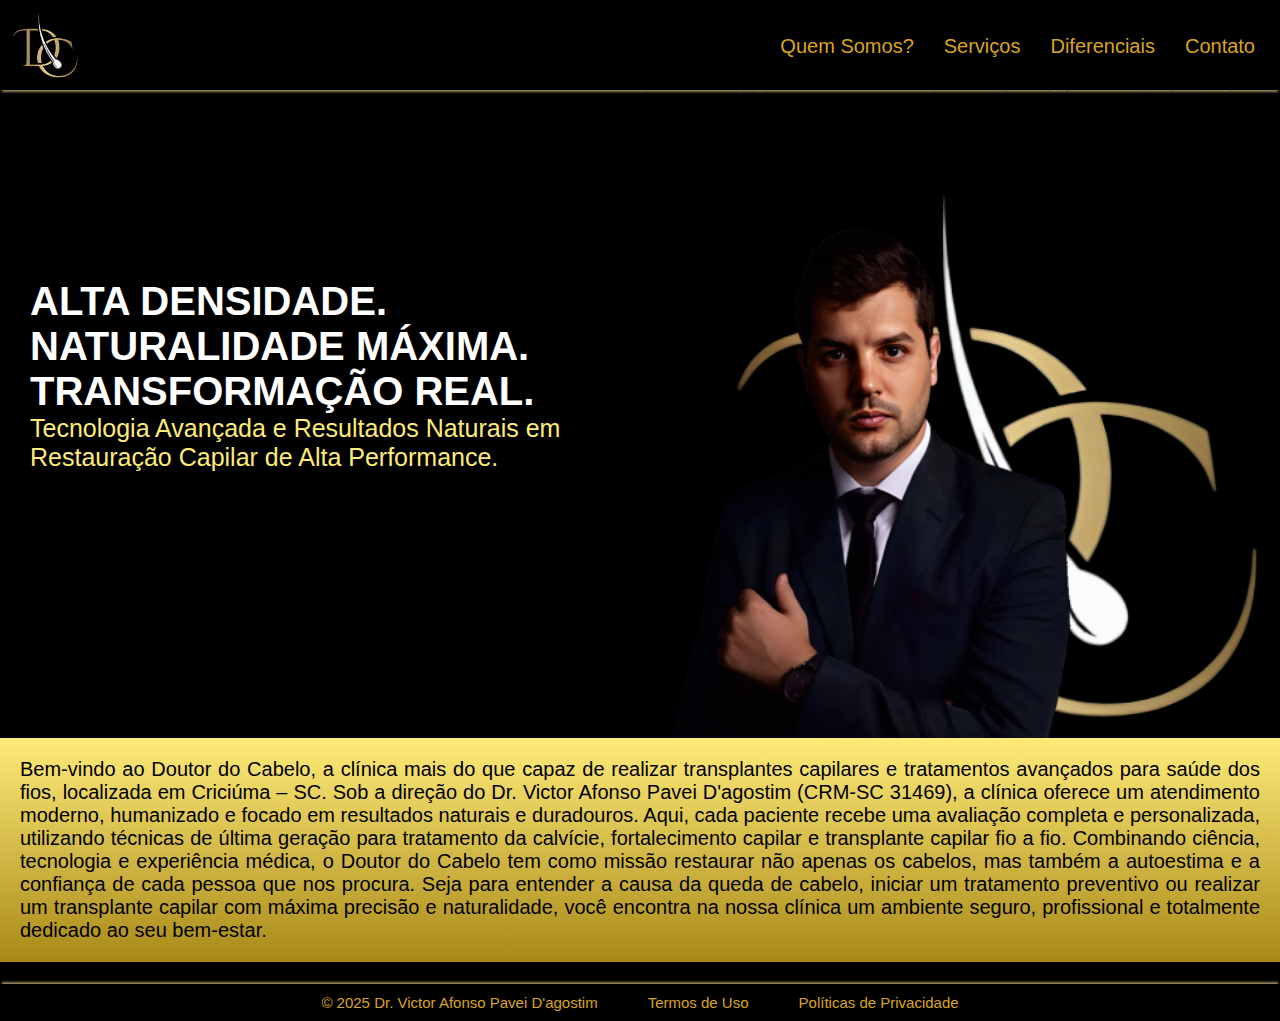
<file: index.html>
<!DOCTYPE html>
<html lang="pt-BR">
<head>
    <meta charset="UTF-8">
    <meta name="viewport" content="width=device-width, initial-scale=1.0">
    <meta name="author" content="Marco A. V.; Anthony H. H.; Iuri F.">
    <meta name="description" content="Clínica capilar de Doutor Victor Afonso Pavei Dagostim">
    <title>Doutor do Cabelo - Transplante Capilar</title>
    <link rel="stylesheet" href="css/style.css">
    <script type="text/javascript" defer src="js/javascript.js"></script>
    <link rel="icon" href="img/logoboa.png">
</head>
<body class="index">
    <header>
        <figure><a href="index.html"><img src="img/logoboa.png" alt="Doutro do Cabelo logo"></a></figure>
        <nav>
            <ul>
                <li><a href="nav/sobre.html">Quem Somos?</a></li>
                <li><a href="nav/procedimentos.html">Serviços</a></li>
                <li><a href="nav/resultados.html">Diferenciais</a></li>
                <li><a href="nav/contato.html">Contato</a></li>
            </ul>
        </nav>
    </header>

    <main>
        <section id="doutor">
            <article>
                <h3>ALTA DENSIDADE. NATURALIDADE MÁXIMA. TRANSFORMAÇÃO REAL.</h3>
                <h4>Tecnologia Avançada e Resultados Naturais em Restauração Capilar de Alta Performance.</h4>
            </article>
            <img src="img/inicial.webp" alt="Dr. Victor D'agostim">
        </section>

        <section id="introducao">
            <article id="intro-info">
                <p>Bem-vindo ao Doutor do Cabelo, a clínica mais do que capaz de realizar transplantes capilares e tratamentos avançados para saúde dos fios, localizada em Criciúma – SC. Sob a direção do Dr. Victor Afonso Pavei D'agostim (CRM-SC 31469), a clínica oferece um atendimento moderno, humanizado e focado em resultados naturais e duradouros. Aqui, cada paciente recebe uma avaliação completa e personalizada, utilizando técnicas de última geração para tratamento da calvície, fortalecimento capilar e transplante capilar fio a fio. Combinando ciência, tecnologia e experiência médica, o Doutor do Cabelo tem como missão restaurar não apenas os cabelos, mas também a autoestima e a confiança de cada pessoa que nos procura. Seja para entender a causa da queda de cabelo, iniciar um tratamento preventivo ou realizar um transplante capilar com máxima precisão e naturalidade, você encontra na nossa clínica um ambiente seguro, profissional e totalmente dedicado ao seu bem-estar.
                </p>
            </article>
        </section>
    </main>

    <footer>
        <p>© 2025 Dr. Victor Afonso Pavei D'agostim</p>
        <p>Termos de Uso</p>
        <p>Políticas de Privacidade</p>
    </footer>
</body>
</html>
</file>
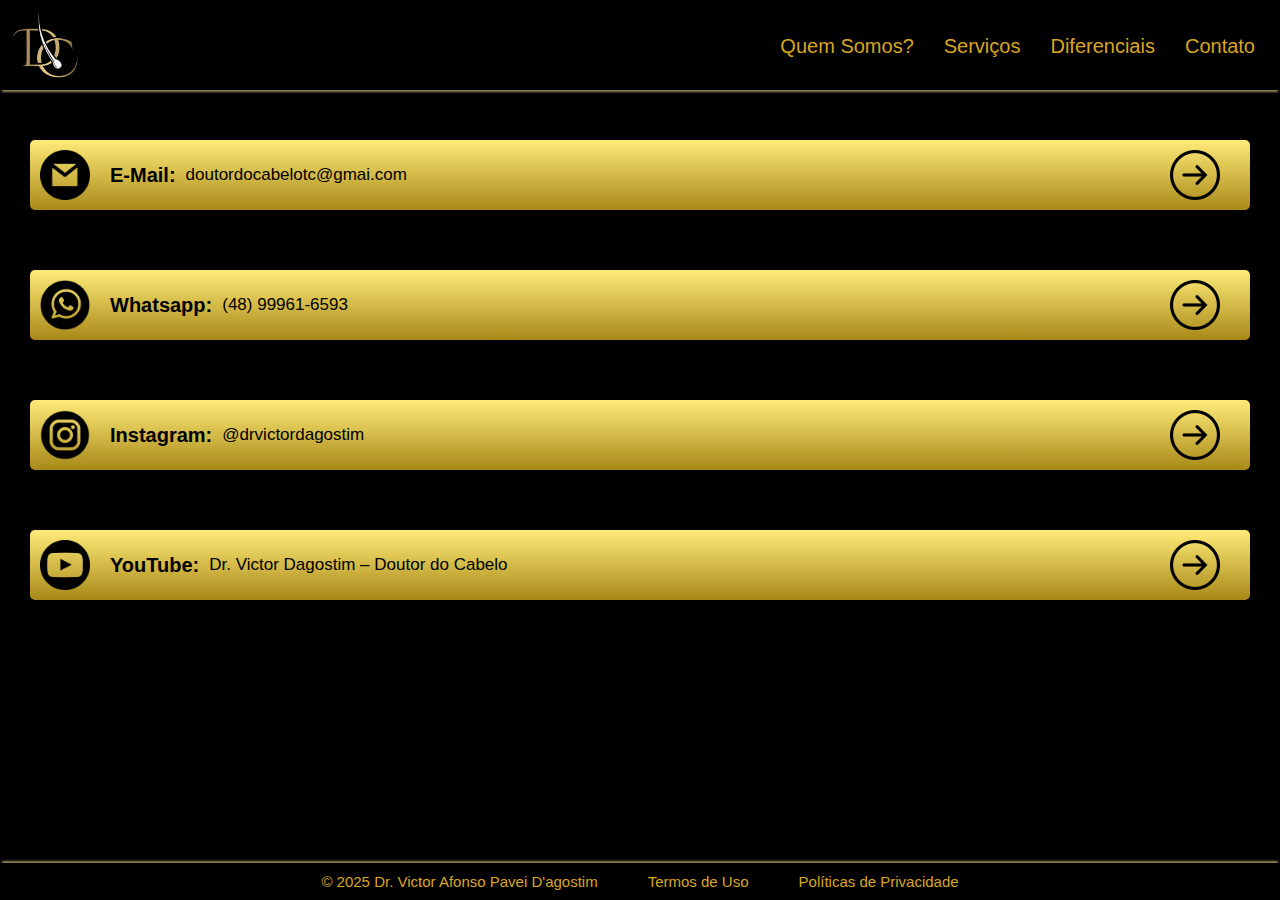
<file: nav/contato.html>
<!DOCTYPE html>
<html lang="pt-BR">
<head>
    <meta charset="UTF-8">
    <meta name="viewport" content="width=device-width, initial-scale=1.0">
    <meta name="author" content="Marco A. V.; Anthony H. H.; Iuri F.">
    <meta name="description" content="Clínica capilar">
    <title>Doutor do Cabelo - Transplante Capilar</title>
    <link rel="stylesheet" href="../css/style.css">
    <script type="text/javascript" defer src="../js/javascript.js"></script>
    <link rel="icon" href="../img/logoboa.png">
</head>
<body class="contato">
    <header>
        <figure><a href="../index.html"><img src="../img/logoboa.png" alt="Doutro do Cabelo logo"></a></figure>
        <nav>
            <ul>
                <li><a href="../nav/sobre.html">Quem Somos?</a></li>
                <li><a href="../nav/procedimentos.html">Serviços</a></li>
                <li><a href="../nav/resultados.html">Diferenciais</a></li>
                <li><a href="../nav/contato.html">Contato</a></li>
            </ul>
        </nav>
    </header>

    <main>
        <section>
            <article>
                <img src="../img/Email.png" alt="Email">
                <h6>E-Mail:</h6>
                <p>doutordocabelotc@gmai.com</p>
                <a href="mailto:doutordocabelotc@gmai.com" target="_blank"> <img src="../img/ir.png" alt="Ir"> </a>
            </article>

            <article>
                <img src="../img/zap.png" alt="Whatsapp">
                <h6>Whatsapp:</h6>
                <p>(48) 99961-6593</p>
                <a href="https://wa.me/5548999616593" target="_blank"> <img src="../img/ir.png" alt="Ir"> </a>
            </article>

            <article>
                <img src="../img/instagram.png" alt="Instagram">
                <h6>Instagram:</h6>
                <p>@drvictordagostim</p>
                <a href="https://www.instagram.com/drvictordagostim/" target="_blank"> <img src="../img/ir.png" alt="Ir"> </a>
            </article>

            <article>
                <img src="../img/Youtube.png" alt="YouTube">
                <h6>YouTube:</h6>
                <p>Dr. Victor Dagostim – Doutor do Cabelo</p>
                <a href="https://www.youtube.com/@drvictordagostim" target="_blank"> <img src="../img/ir.png" alt="Ir"> </a>
            </article>
        </section>
    </main>

    <footer>
        <p>© 2025 Dr. Victor Afonso Pavei D'agostim</p>
        <p>Termos de Uso</p>
        <p>Políticas de Privacidade</p>
    </footer>
</body>
</html>
</file>
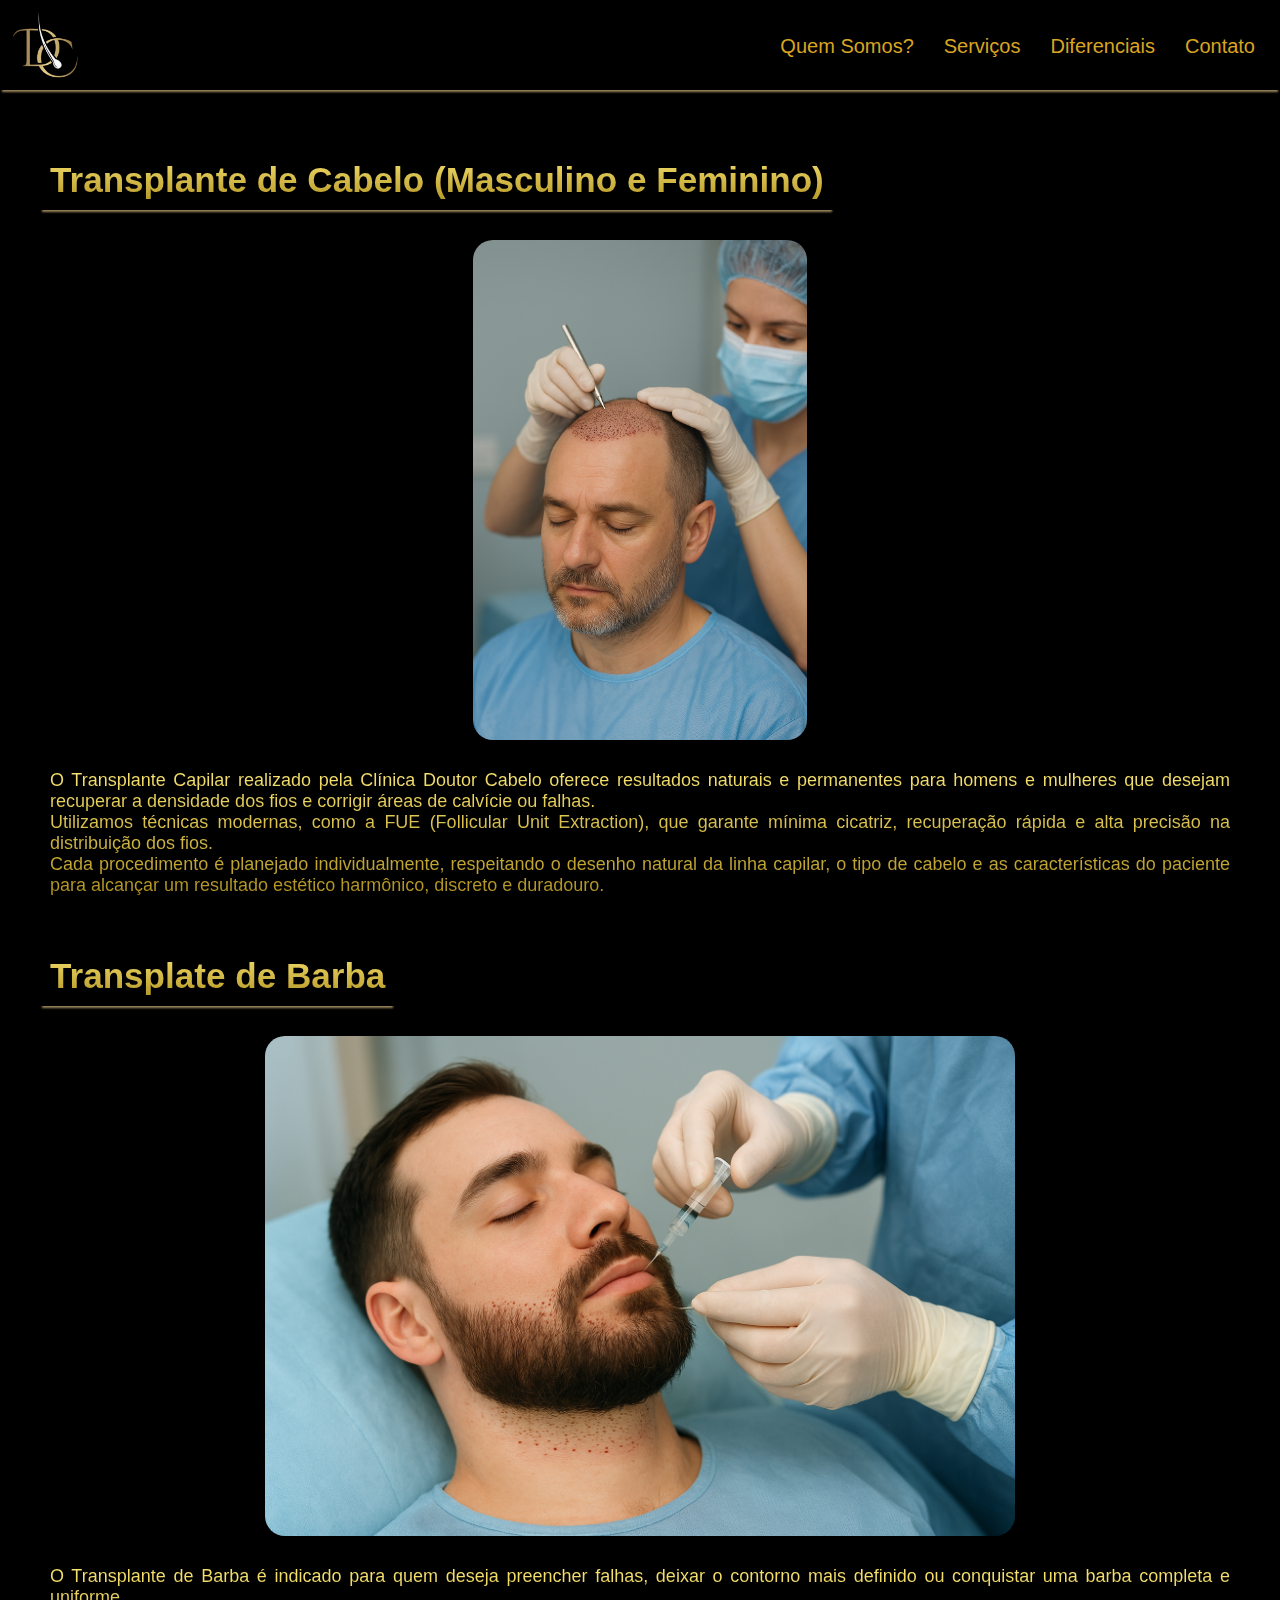
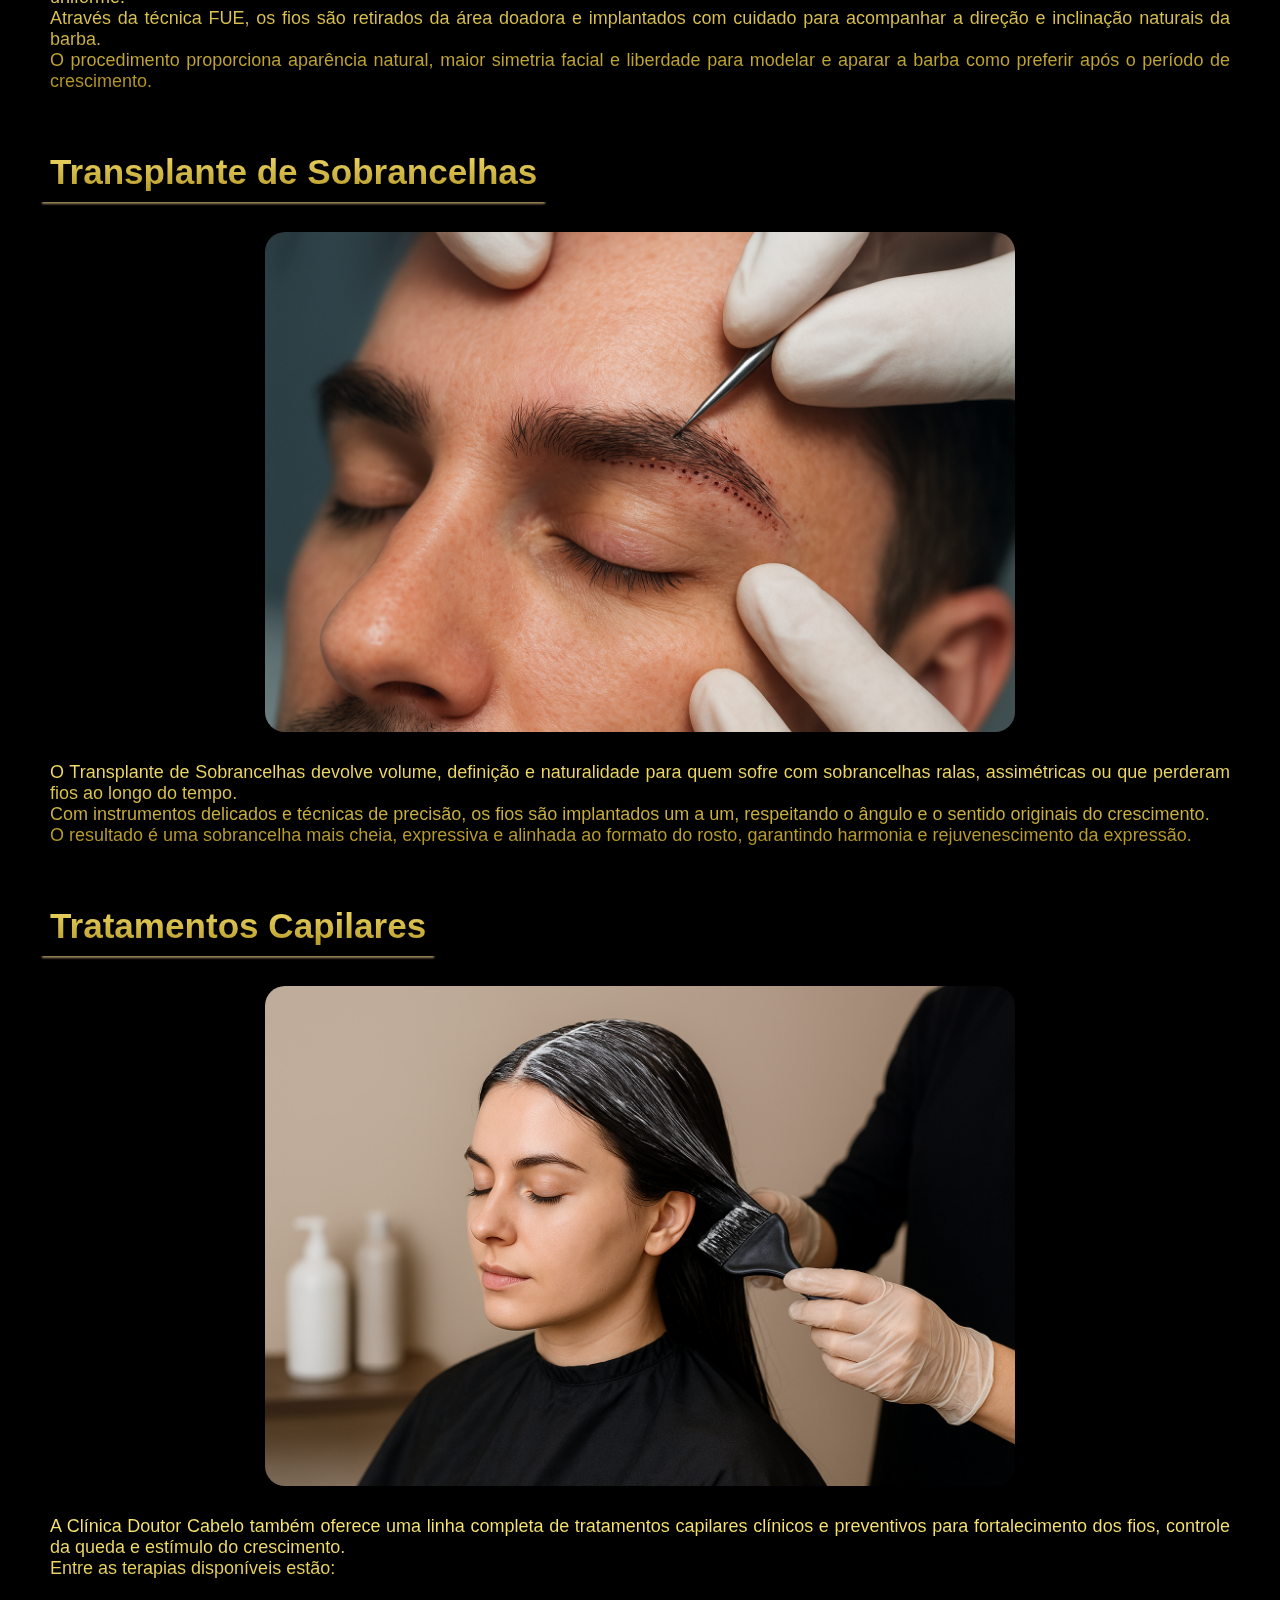
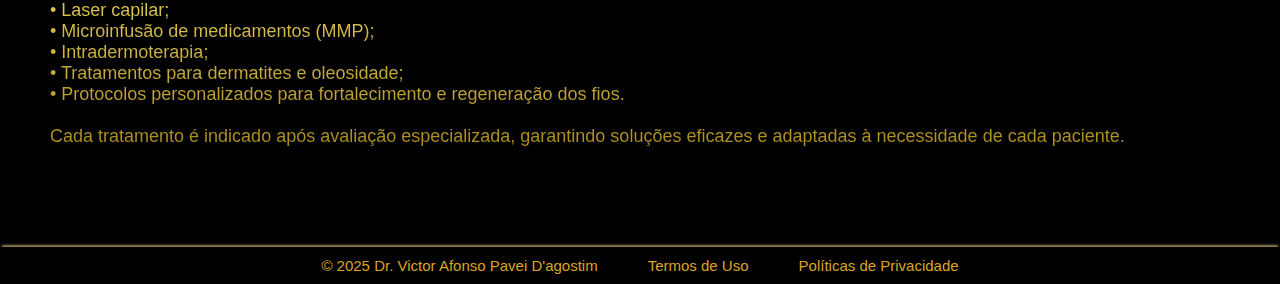
<file: nav/procedimentos.html>
<!DOCTYPE html>
<html lang="pt-BR">
<head>
    <meta charset="UTF-8">
    <meta name="viewport" content="width=device-width, initial-scale=1.0">
    <meta name="author" content="Marco A. V.; Anthony H. H.; Iuri F.">
    <meta name="description" content="Clínica capilar">
    <title>Doutor do Cabelo - Transplante Capilar</title>
    <link rel="stylesheet" href="../css/style.css">
    <script type="text/javascript" defer src="../js/javascript.js"></script>
    <link rel="icon" href="../img/logoboa.png">
</head>
<body class="procedimentos">
    <header>
        <figure><a href="../index.html"><img src="../img/logoboa.png" alt="Doutro do Cabelo logo"></a></figure>
        <nav>
            <ul>
                <li><a href="../nav/sobre.html">Quem Somos?</a></li>
                <li><a href="../nav/procedimentos.html">Serviços</a></li>
                <li><a href="../nav/resultados.html">Diferenciais</a></li>
                <li><a href="../nav/contato.html">Contato</a></li>
            </ul>
        </nav>
    </header>

    <main>
        <section>
            <article>
                <header>
                    <h3>Transplante de Cabelo (Masculino e Feminino)</h3>
                </header>
                <img src="../img/TransplanteCapilar.png" alt="Procedimento 1" id="transcap">
                <p>O Transplante Capilar realizado pela Clínica Doutor Cabelo oferece resultados naturais e permanentes para homens e mulheres que desejam recuperar a densidade dos fios e corrigir áreas de calvície ou falhas.
                    <br>Utilizamos técnicas modernas, como a FUE (Follicular Unit Extraction), que garante mínima cicatriz, recuperação rápida e alta precisão na distribuição dos fios.
                    <br>Cada procedimento é planejado individualmente, respeitando o desenho natural da linha capilar, o tipo de cabelo e as características do paciente para alcançar um resultado estético harmônico, discreto e duradouro.</p>
            </article>

            <article>
                <header>
                    <h3>Transplate de Barba</h3>
                </header>
                <img src="../img/TransplanteBarba.png" alt="Procedimento 2">
                <p>O Transplante de Barba é indicado para quem deseja preencher falhas, deixar o contorno mais definido ou conquistar uma barba completa e uniforme.
                    <br>Através da técnica FUE, os fios são retirados da área doadora e implantados com cuidado para acompanhar a direção e inclinação naturais da barba.
                    <br>O procedimento proporciona aparência natural, maior simetria facial e liberdade para modelar e aparar a barba como preferir após o período de crescimento.</p>
            </article>

            <article>
                <header>
                    <h3>Transplante de Sobrancelhas</h3>
                </header>
                <img src="../img/TransplanteSobrancelha.png" alt="Procedimento 3">
                <p>O Transplante de Sobrancelhas devolve volume, definição e naturalidade para quem sofre com sobrancelhas ralas, assimétricas ou que perderam fios ao longo do tempo.
                    <br>Com instrumentos delicados e técnicas de precisão, os fios são implantados um a um, respeitando o ângulo e o sentido originais do crescimento.
                    <br>O resultado é uma sobrancelha mais cheia, expressiva e alinhada ao formato do rosto, garantindo harmonia e rejuvenescimento da expressão.</p>
            </article>

            <article>
                <header>
                    <h3>Tratamentos Capilares</h3>
                </header>
                <img src="../img/TratamentoCapilar.png" alt="Procedimento 3">
                <p>A Clínica Doutor Cabelo também oferece uma linha completa de tratamentos capilares clínicos e preventivos para fortalecimento dos fios, controle da queda e estímulo do crescimento.<br>
                    Entre as terapias disponíveis estão:<br><br>
                    • Laser capilar;<br>
                    • Microinfusão de medicamentos (MMP);<br>
                    • Intradermoterapia;<br>
                    • Tratamentos para dermatites e oleosidade;<br>
                    • Protocolos personalizados para fortalecimento e regeneração dos fios.<br><br>
                    Cada tratamento é indicado após avaliação especializada, garantindo soluções eficazes e adaptadas à necessidade de cada paciente.</p>
            </article>
        </section>
    </main>

    <footer>
        <p>© 2025 Dr. Victor Afonso Pavei D'agostim</p>
        <p>Termos de Uso</p>
        <p>Políticas de Privacidade</p>
    </footer>
</body>
</html>
</file>
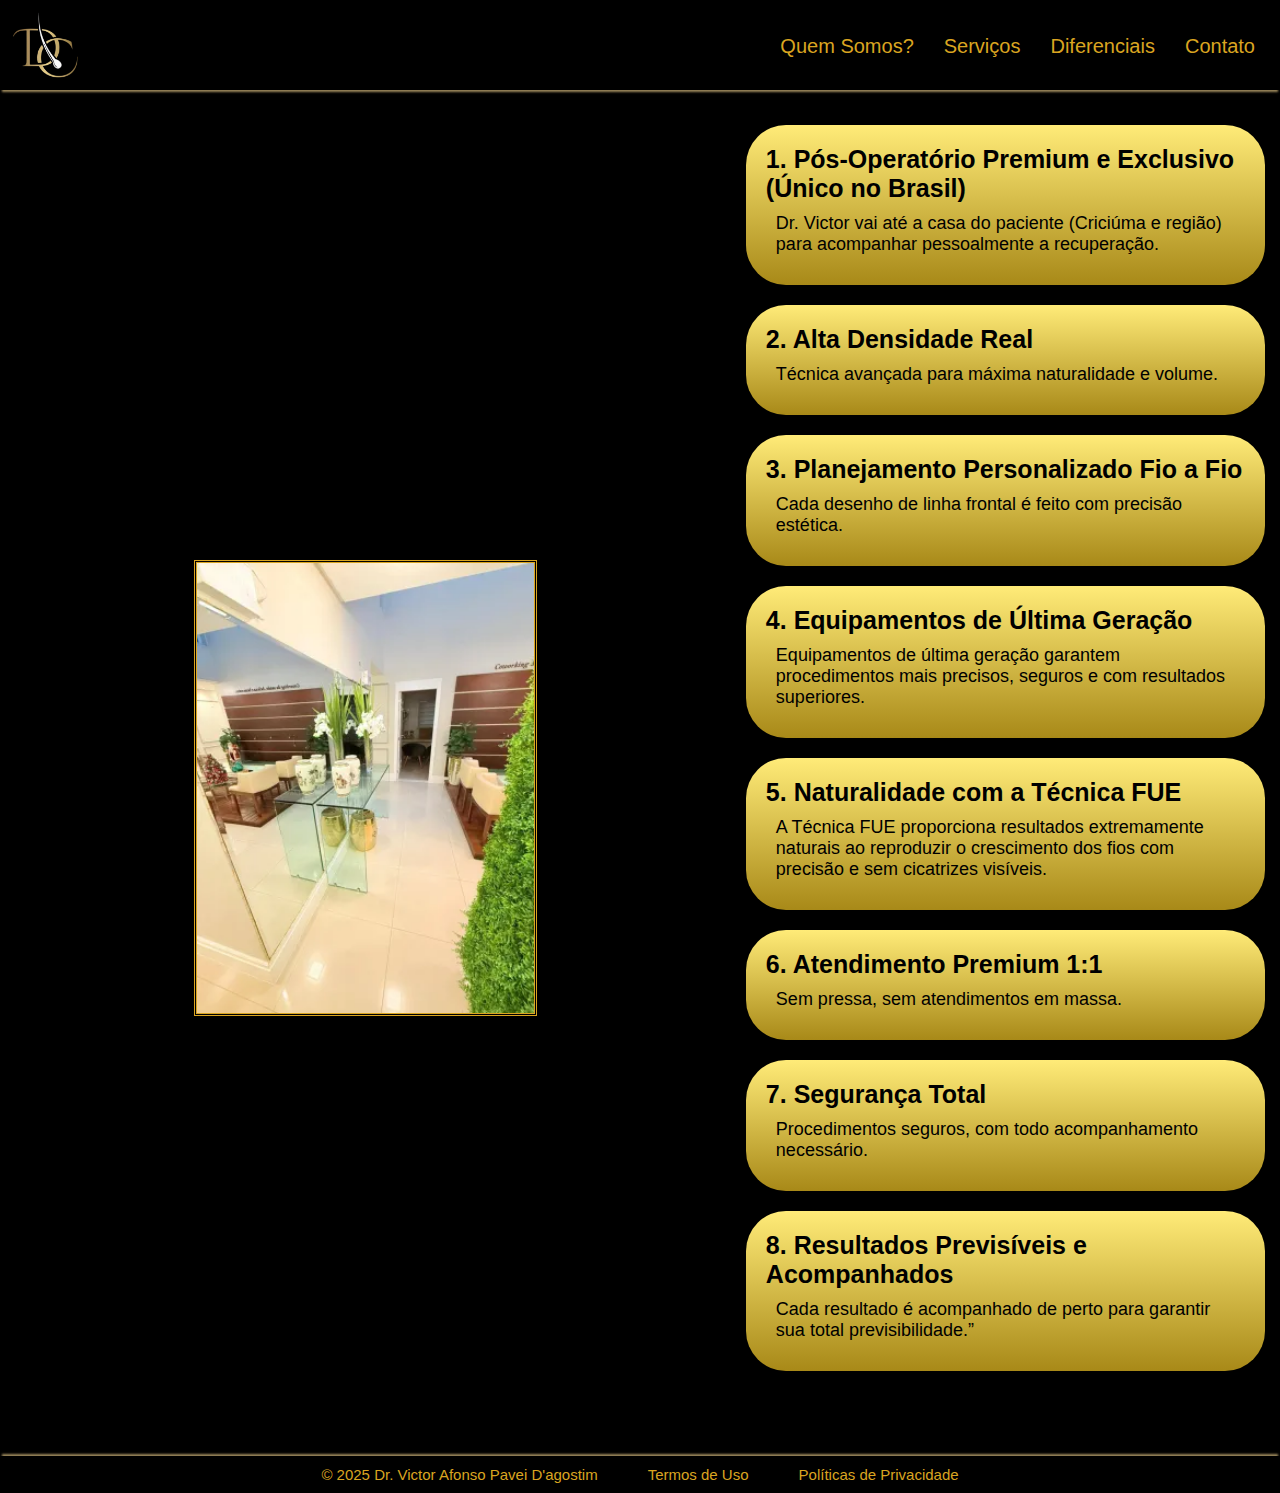
<file: nav/resultados.html>
<!DOCTYPE html>
<html lang="pt-BR">
<head>
    <meta charset="UTF-8">
    <meta name="viewport" content="width=device-width, initial-scale=1.0">
    <meta name="author" content="Marco A. V.; Anthony H. H.; Iuri F.">
    <meta name="description" content="Clínica capilar">
    <title>Doutor do Cabelo - Transplante Capilar</title>
    <link rel="stylesheet" href="../css/style.css">
    <script type="text/javascript" defer src="../js/javascript.js"></script>
    <link rel="icon" href="../img/logoboa.png">
</head>
<body class="resultados">
    <header>
        <figure><a href="../index.html"><img src="../img/logoboa.png" alt="Doutro do Cabelo logo"></a></figure>
        <nav>
            <ul>
                <li><a href="../nav/sobre.html">Quem Somos?</a></li>
                <li><a href="../nav/procedimentos.html">Serviços</a></li>
                <li><a href="../nav/resultados.html">Diferenciais</a></li>
                <li><a href="../nav/contato.html">Contato</a></li>
            </ul>
        </nav>
    </header>

    <main>

        <section id="carrossel">
            <img id="carros" src="../img/ambiente1.webp" alt="#">
        </section>
        
        <section>
            <article>
                <h4>1. Pós-Operatório Premium e Exclusivo (Único no Brasil)</h4>
                <p>Dr. Victor vai até a casa do paciente (Criciúma e região) para acompanhar pessoalmente a recuperação.</p>
            </article>

            <article>
                <h4>2. Alta Densidade Real</h4>
                <p>Técnica avançada para máxima naturalidade e volume.</p>
            </article>

            <article>
                <h4>3. Planejamento Personalizado Fio a Fio</h4>
                <p>Cada desenho de linha frontal é feito com precisão estética.</p>
            </article>

            <article>
                <h4>4. Equipamentos de Última Geração</h4>
                <p>Equipamentos de última geração garantem procedimentos mais precisos, seguros e com resultados superiores.</p>
            </article>

            <article>
                <h4>5. Naturalidade com a Técnica FUE</h4>
                <p>A Técnica FUE proporciona resultados extremamente naturais ao reproduzir o crescimento dos fios com precisão e sem cicatrizes visíveis.</p>
            </article>

            <article>
                <h4>6. Atendimento Premium 1:1</h4>
                <p>Sem pressa, sem atendimentos em massa.</p>
            </article>

            <article>
                <h4>7. Segurança Total</h4>
                <p>Procedimentos seguros, com todo acompanhamento necessário.</p>
            </article>

            <article>
                <h4>8. Resultados Previsíveis e Acompanhados</h4>
                <p>Cada resultado é acompanhado de perto para garantir sua total previsibilidade.”</p>
            </article>
        </section>
    </main>

    <footer>
        <p>© 2025 Dr. Victor Afonso Pavei D'agostim</p>
        <p>Termos de Uso</p>
        <p>Políticas de Privacidade</p>
    </footer>
</body>
</html>
</file>
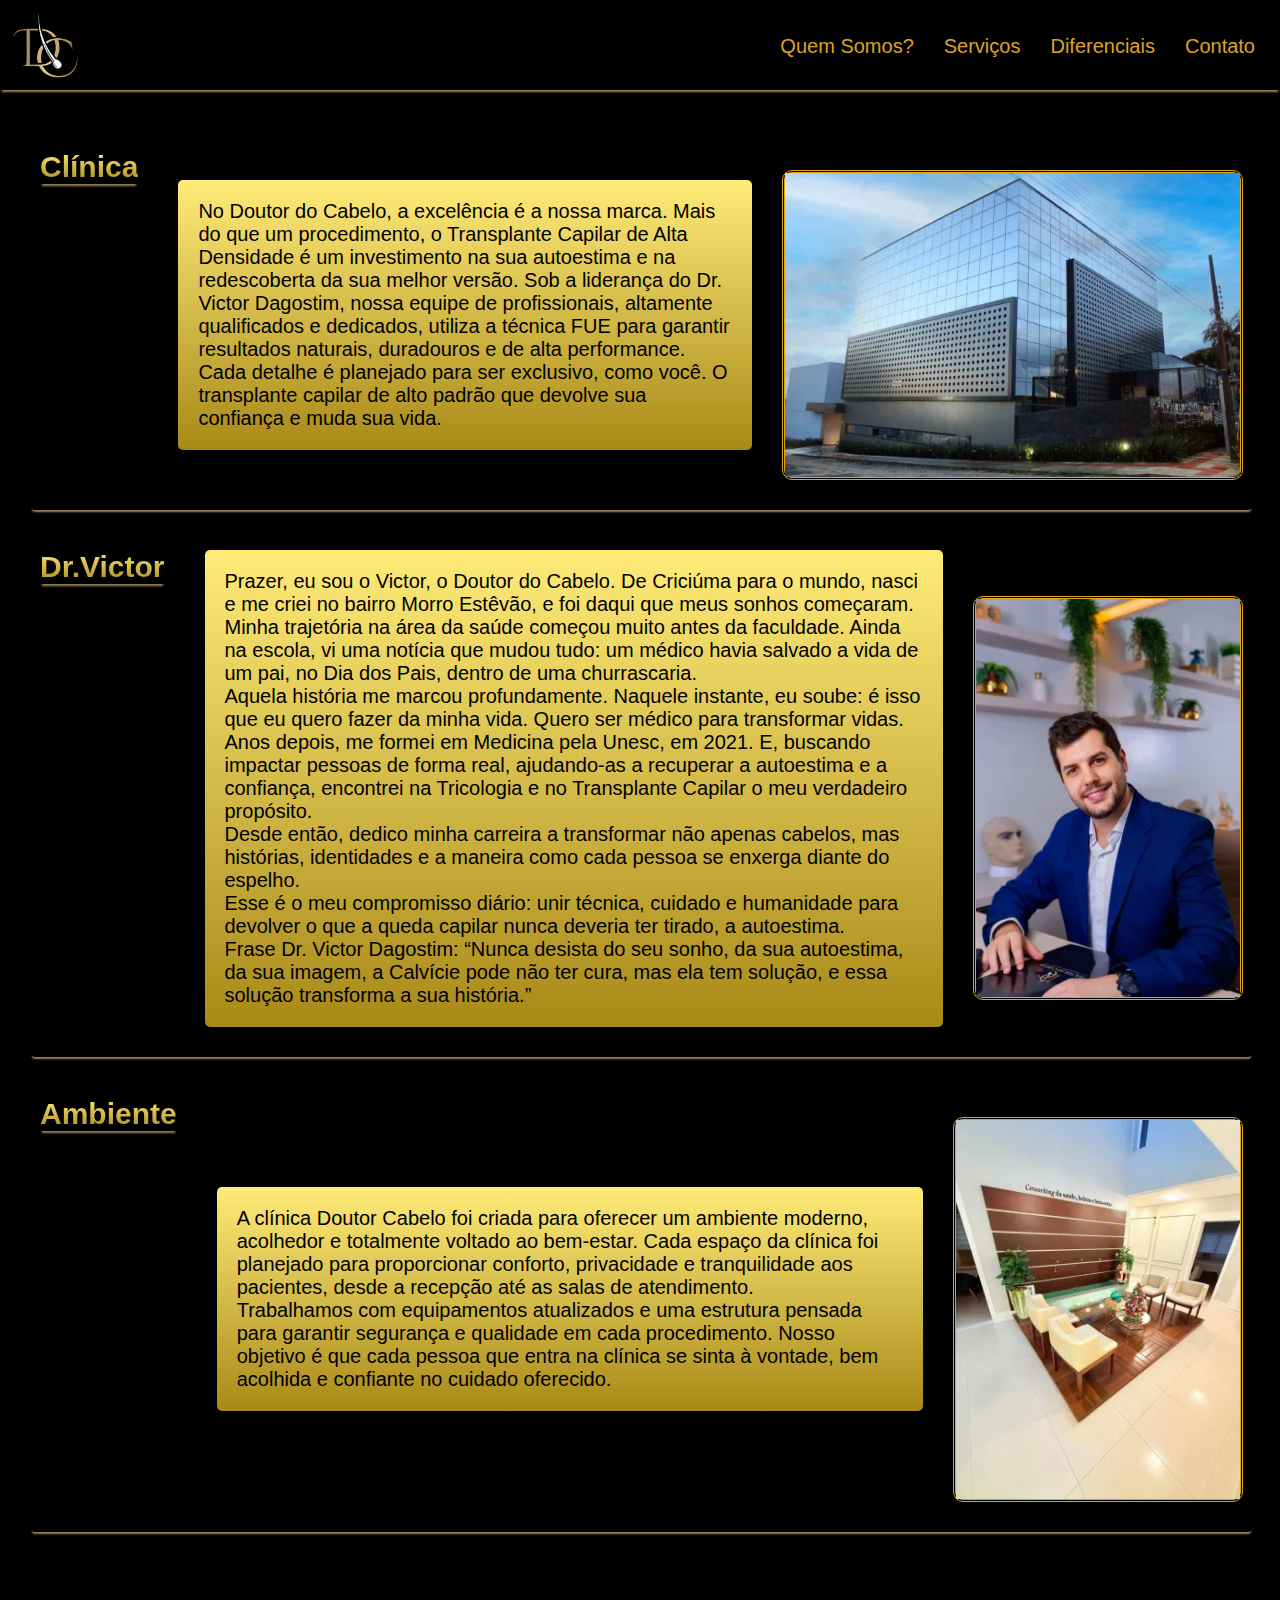
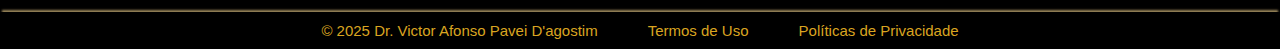
<file: nav/sobre.html>
<!DOCTYPE html>
<html lang="pt-BR">
<head>
    <meta charset="UTF-8">
    <meta name="viewport" content="width=device-width, initial-scale=1.0">
    <meta name="author" content="Marco A. V.; Anthony H. H.; Iuri F.">
    <meta name="description" content="Clínica capilar">
    <title>Doutor do Cabelo - Transplante Capilar</title>
    <link rel="stylesheet" href="../css/style.css">
    <script type="text/javascript" defer src="../js/javascript.js"></script>
    <link rel="icon" href="../img/logoboa.png">
</head>
        
<body class="sobre">
    <header>
        <figure><a href="../index.html"><img src="../img/logoboa.png" alt="Doutro do Cabelo logo"></a></figure>
        <nav>
            <ul>
                <li><a href="../nav/sobre.html">Quem Somos?</a></li>
                <li><a href="../nav/procedimentos.html">Serviços</a></li>
                <li><a href="../nav/resultados.html">Diferenciais</a></li>
                <li><a href="../nav/contato.html">Contato</a></li>
            </ul>
        </nav>
    </header>

    <main>
            <section>
                <h3>Clínica</h3>
                    <article class="sobreText">
                        <p>No Doutor do Cabelo, a excelência é a nossa marca. Mais do que um procedimento, o Transplante
                        Capilar de Alta Densidade é um investimento na sua autoestima e na redescoberta da sua melhor versão. 
                        Sob a liderança do Dr. Victor Dagostim, nossa equipe de profissionais, altamente qualificados e dedicados, utiliza a técnica FUE para garantir resultados naturais, duradouros e de alta performance.
                        Cada detalhe é planejado para ser exclusivo, como você. 
                        O transplante capilar de alto padrão que devolve sua confiança e muda sua vida.
                    </p>
                    </article>

                    <article class="sobreImg">
                        <img src="../img/ambiente5.webp" alt="Clínica">
                    </article>
            </section>

            <section>
                <h3>Dr.Victor</h3>
                <article class="sobreText">
                    <p>     Prazer, eu sou o Victor, o Doutor do Cabelo.
                        De Criciúma para o mundo, nasci e me criei no bairro Morro Estêvão, e foi daqui que meus sonhos começaram.
                        Minha trajetória na área da saúde começou muito antes da faculdade. Ainda na escola, vi uma notícia que mudou tudo: um médico havia salvado a vida de um pai, no Dia dos Pais, dentro de uma churrascaria.
                        <br>
                            Aquela história me marcou profundamente.
                        Naquele instante, eu soube: é isso que eu quero fazer da minha vida. Quero ser médico para transformar vidas.
                        <br>
                            Anos depois, me formei em Medicina pela Unesc, em 2021.
                        E, buscando impactar pessoas de forma real, ajudando-as a recuperar a autoestima e a confiança, encontrei na Tricologia e no Transplante Capilar o meu verdadeiro propósito.
                        <br>
                            Desde então, dedico minha carreira a transformar não apenas cabelos, mas histórias, identidades e a maneira como cada pessoa se enxerga diante do espelho.
                        <br>
                            Esse é o meu compromisso diário: unir técnica, cuidado e humanidade para devolver o que a queda capilar nunca deveria ter tirado, a autoestima.
                        <br>
                            Frase Dr. Victor Dagostim: 
                        “Nunca desista do seu sonho, da sua autoestima, da sua imagem, a Calvície pode não ter cura, mas ela tem solução, e essa solução transforma a sua história.”</p>
                </article>

                <article class="sobreImg">
                    <img src="../img/vitor3.webp" alt="Victor">
                </article>
            </section>

            <section>
                <h3>Ambiente</h3>
                <article class="sobreText">
                    <p>
                    A clínica Doutor Cabelo foi criada para oferecer um ambiente moderno, acolhedor e totalmente voltado ao bem-estar. Cada espaço da clínica foi planejado para proporcionar conforto, privacidade e tranquilidade aos pacientes, desde a recepção até as salas de atendimento.
                    <br>Trabalhamos com equipamentos atualizados e uma estrutura pensada para garantir segurança e qualidade em cada procedimento. Nosso objetivo é que cada pessoa que entra na clínica se sinta à vontade, bem acolhida e confiante no cuidado oferecido.
                    </p>
                </article>
                
                <article class="sobreImg">
                    <img src="../img/ambiente3.webp" alt="ambiente">
                </article>
            </section>
    </main>

    <footer>
        <p>© 2025 Dr. Victor Afonso Pavei D'agostim</p>
        <p>Termos de Uso</p>
        <p>Políticas de Privacidade</p>
    </footer>
</body>
</html>
</file>
<file: css/style.css>
/* Príncipal */

* {

    margin: 0;
    padding: 0;
    font-family: 'Segoe UI', Tahoma, Geneva, Verdana, sans-serif;

}

html, body {

    height: 100%;
    margin: 0;
    
}

body {

    background-color: black;
    display: flex;
    flex-direction: column;

}

main {

    flex-grow: 1;

}


/* opçoes de links */


header {

    background-color: rgb(0, 0, 0);
    display: flex;
    text-align: center;
    padding: 10px;
    justify-content: space-between;
    height: auto;
    width: auto;
    box-shadow: rgba(255, 221, 149, 0.596) 0px 4px 2px -2px;

}

header ul {

    list-style: none;
    display: flex;
    gap: 30px;
    margin-left: auto;
    text-align: center;
    align-items: center;
    margin-top: 25px;
    margin-right: 15px;
 
}

header ul a {

    text-decoration: none;
    color: goldenrod;
    font-size: 20px;

}

header figure img {

    width: 70px;
    height: auto;
    display: flex;

}

/* Imagem Dr. Victor */

#doutor {

    display: flex;
    color: rgb(255, 255, 255);
    width: 100%;
    height: 75%;
    justify-content: space-between;
    align-items: flex-start;

}

#doutor img {

    display: block;
    object-fit: cover;
    max-width: 100%;
    width: 50%;
    height: 100%;
    box-sizing: border-box;

}

#doutor article {

    display: flex;
    flex-direction: column; 
    width: 50%; 
    height: 100%;
    box-sizing: border-box;

}

#doutor h3 {

    width: 100%;
    height: 50%;
    margin-left: 30px;
    box-sizing: border-box;
    font-size: 40px;
    font-weight: bold;
    display: flex;
    justify-content: center; 
    align-items: end;

}

#doutor h4 {

    width: 100%;
    height: 50%;
    margin-left: 30px;
    box-sizing: border-box;
    font-size: 25px;
    font-weight: normal;
    display: flex;
    justify-content: center; 
    align-items: start;
    color: rgb(255, 235, 120);

}

/* Mini Intro da Clínica */


#introducao {

    display: flex;
    text-align: center;
    justify-content: center;
    gap: 20px;
    color:black;

}

#intro-info {

    padding: 20px;
    font-size: 20px;
    text-align: justify;
    width: 100%;
    height: auto;
    background:linear-gradient(rgb(255, 235, 120), rgb(168, 137, 24));
}


/* Footer */

footer {

    background-color: rgb(0, 0, 0);
    color: goldenrod;
    display: flex;
    justify-content: center;
    font-size: 15px;
    gap: 50px;
    padding: 10px;
    margin-top: 30px;
    box-shadow: rgba(255, 221, 149, 0.596) 0px -4px 2px -2px;
    
}


/* Página Sobre Nós*/


.sobre {

    display: flex;
    flex-direction: column;
    gap: 20px;
    color: black;

}

.sobre section {

    margin: 30px;
    padding: 10px;
    width: 94%;
    border-radius: 5px;
    text-align: justify;
    display: flex;
    flex-direction: row;
    justify-content: space-between;
    align-items: center;
    box-shadow: rgba(255, 221, 149, 0.596) 0px 4px 2px -2px;

}

.sobre h3 {

    background:linear-gradient(rgb(255, 235, 120), rgb(168, 137, 24));
    box-shadow: rgba(255, 221, 149, 0.596) 0px 4px 2px -2px;
    -webkit-background-clip: text;
    background-clip: text;
    color: transparent;
    display: inline-block;
    align-self: flex-start;
    align-content: center;
    margin-left: auto;
    font-size: 30px;
    margin-right: 40px;

}

.sobreText {

    margin-bottom: 20px;
    margin-right: 30px;
    padding: 20px;
    border-radius: 5px;
    font-size: 20px;
    background:linear-gradient(rgb(255, 235, 120), rgb(168, 137, 24));
    display: flex;
    align-items: center;
    text-align: left;
    width: 60%;
    max-width: 60%;

}

.sobreImg {

    display: flex;
    justify-content: center;
    align-items: center;
    width: auto;
    max-width: 100%;
    box-sizing: border-box;
    height: auto;
    display: flex;
    margin: 20px 0;
    border-radius: 10px;
    border-style: double;
    border-color: goldenrod;

}

.sobreImg img {

    max-width: 100%; 
    height: auto;
    display: block;

}

/* Página Contato */

.contato {

    display: flex;
    flex-direction: column;
    gap: 20px;
    color: black;

}

.contato section {

    display: flex;
    flex-direction: column;

}

.contato section article {

    margin: 30px;
    padding: 10px;
    background:linear-gradient(rgb(255, 235, 120), rgb(168, 137, 24));
    border-radius: 5px;
    text-align: justify;
    font-size: 15px;
    display: flex;

}

.contato article img {

    width: 50px;
    height: auto;
    margin-right: 20px;

}

.contato article a {
    
    display: flex;
    margin-left: auto;

}

.contato article h6 {

    font-size: 20px;
    margin-top: 14px;
    margin-right: 10px;

}

.contato article p {

    font-size: 17px;
    justify-content: center;
    margin-top: auto;
    margin-bottom: auto;

}

/* Página Serviços */

.procedimentos {

    display: flex;
    flex-direction: column;
    gap: 20px;

}

.procedimentos section {

    margin: 30px;
    text-align: justify;

}

.procedimentos article {

    padding: 10px;
    background-color: black;
    border-radius: 10px;
    margin-bottom: 20px;
    font-size: 20px;
    gap: 20px;
    
}

.procedimentos article header {

    margin-bottom: 10px;
    font-size: 30px;
    background-color: transparent;
    background:linear-gradient(rgb(255, 235, 120), rgb(168, 137, 24));
    -webkit-background-clip: text;
    background-clip: text;
    color: transparent;
    display: inline-block;

}

.procedimentos article img {

    display: block;
    margin: 0 auto;
    width: auto;
    height: 500px;
    margin-top: 20px;
    margin-bottom: 20px;
    border-radius: 20px;

}

.procedimentos article p {

    font-size: 18px;
    padding: 10px;
    background:linear-gradient(rgb(255, 235, 120), rgb(168, 137, 24));
    -webkit-background-clip: text;
    background-clip: text;
    color: transparent;
    display: inline-block;

}

/* Página Diferenciais */

.resultados {

    display: flex;
    flex-direction: column;
    justify-content: space-between;
    gap: 20px;
    color: black

}

.resultados section {

    width: 45%;
    padding: 15px;
    box-sizing: border-box;

}

.resultados article {
    
    padding: 20px;
    background:linear-gradient(rgb(255, 235, 120), rgb(168, 137, 24));
    border-radius: 40px;
    margin-bottom: 20px;
    font-size: 25px;
    gap: 20px;
    color: black;
    
}

.resultados article header {

    box-shadow: none;

}


.resultados article p {

    font-size: 18px;
    padding: 10px;

}

/* Carrossel */

.resultados main {

    display: flex;
    justify-content: space-between;
    align-items: flex-start;
    width: 100%;
    color: black;

}

#carrossel {

    margin: 30px;
    width: 55%;
    height: 100%;
    box-sizing: border-box;
    align-content: center;

}

#carros {

    max-width: 100%;
    height: 450px;
    display: block;
    margin: 0 auto;
    border-style: double;
    border-color: goldenrod;

}


/* Configuração P/ Tablets */

@media (min-width: 671px) and (max-width: 1024px) {

    body, .contato, .procedimentos, .sobre, .resultados {

        overflow-x: hidden;

    }

    /* Nav Geral */

    header ul, .resultados header ul, .procedimentos header ul, .contato header ul, .sobre header ul {

        margin-top: 31.25px;

    }

    header ul a, .resultados header ul a, .procedimentos header ul a, .contato header ul a, .sobre header ul a {

        font-size: 25px;

    }

    header figure img, .resultados header figure img, .procedimentos header figure img, .contato header figure img, .sobre header figure img {

        width: 87.5px;

    }

    /* Títulos */

    .resultados article h3{

        font-size: 30px;

    }

    .sobre h3 {

        font-size: 35px;

    }

    .procedimentos article h3 {

        font-size: 40px;

    }

    #intro-info h4 {

        font-size: 25px;

    }

    .resultados article h4 {

        font-size: 40px;

    }

    .contato article h6 {

        font-size: 25px;
        margin-top: 20px;

    }

    /* Fontes */

    #intro-info p, .sobre section p, .contato section article p, .procedimentos article p, .resultados article p {

        font-size: 25px;

    }

    footer {

        font-size: 18px;

    }

    .contato article p {

        margin-top: auto;

    }

    /* Imagens */

    .procedimentos article img {

        height: auto;
        max-width: 100%;
        flex-shrink: 0;

    }

    #transcap {

        height: 500px;

    }

    .sobreImg img {

        width: auto;
        height: 400px;
        
    }

    #carros {

        height: 500px;

    }

    .contato article img {

        width: 70px;

    }

    /* Footer */

    body {

        padding-bottom: 320px;

    }


    Footer {

        gap: 20px;
        position: fixed;
        bottom: 0;
        width: 100%;
        z-index: 1000;

    }

}

/* Configuração P/ Mobile */

@media (max-width: 670px) {

    body, .index, .contato, .procedimentos, .sobre, .resultados {

        overflow-x: hidden;

    }

    /* Nav Geral */

    header ul, .resultados header ul, .procedimentos header ul, .contato header ul, .sobre header ul {

        margin-top: 15px;

    }

    header ul li, .resultados header ul li, .procedimentos header ul li, .contato header ul li, .sobre header ul li {

        background:linear-gradient(rgb(255, 255, 255), rgb(255, 234, 115));
        padding: 7px;
        border-radius: 30px;

    }

    header ul a, .resultados header ul a, .procedimentos header ul a, .contato header ul a, .sobre header ul a {

        font-size: 14px;
        color: black;

    }

    header figure img, .resultados header figure img, .procedimentos header figure img, .contato header figure img, .sobre header figure img {

        width: 60px;

    }

    /* Footer */

    footer {

        font-size: 12px;
        gap: 10px;

    }


    /* Página Inicial */

    .index {

        width: 100%;

    }

    #doutor {

        align-items: flex-end;
        height: 68%;

    }

    #doutor img {

        width: 50%;
        height: 100%;
        display: block;
    
    }

    #doutor article {

        width: 40%;

    }

    #doutor h3 {

        font-size: 25px;
        margin-left: 30px;

    }

    #doutor h4 {

        font-size: 19px;
        margin-left: 10px;

    }

    #introducao {

        margin-top: 0px;
        padding-bottom: 50px

    }

    #intro-info {

        font-size: 18px;
        padding: 10px;

    }

    .index footer {

        position: fixed;
        bottom: 0;
        z-index: 1000;
        width: 96%;

    }

    /* Sobre */

    .sobre section {

        flex-direction: column;
        align-items: center;
        text-align: center;
        width: 88%;

    }

    .sobre h3 {

        margin-left: auto;
        margin-right: auto;
        margin-bottom: 20px;
        font-size: 40px;

    }

    .sobreText {

        width: 90%;
        max-width: 90%;
        margin-right: 0px;
        font-size: 30px;

    }

    /* Serviços */

    .procedimentos article img {

        height: 250px;
        width: auto;
        flex-shrink: 0;

    }

    #transcap {

        height: 500px;

    }

    .procedimentos article header {

        align-content: center;
        text-align: center;
        width: 98%;

    }

    .procedimentos article h3 {

        font-size: 45px;

    }

    .procedimentos article p {

        font-size: 30px;
        text-align: left;

    }

    /* Diferenciais */

    .resultados main {

        flex-direction: column;
        align-items: center;
        width: 100%;

    }

    .resultados section {

        width: 90%;

    }

    .resultados article h4 {

        font-size: 40px;

    }

    .resultados article p {

        font-size: 30px;

    }

    #carrossel {

        width: 90%;

    }

    #carros {

        height: 500px;
        width: auto;
        max-width: 100%;

    }

    /* Contato */

    .contato section article {

        flex-direction: column;
        align-items: center;
        text-align: center;
        border-radius: 100px;

    }

    .contato article img {

        width: 150px;
        padding-left: 15px;

    }

    .contato article a {

        justify-content: center;
        margin-left: 0px;

    }

    .contato article a img {

        width: 100px;
        margin-top: 10px;

    }

    .contato article h6 {

        font-size: 40px;
        margin-top: 20px;

    }

    .contato article p {

        font-size: 30px;
        margin-top: auto;
        margin-left: 0xp;

    }

}
</file>
